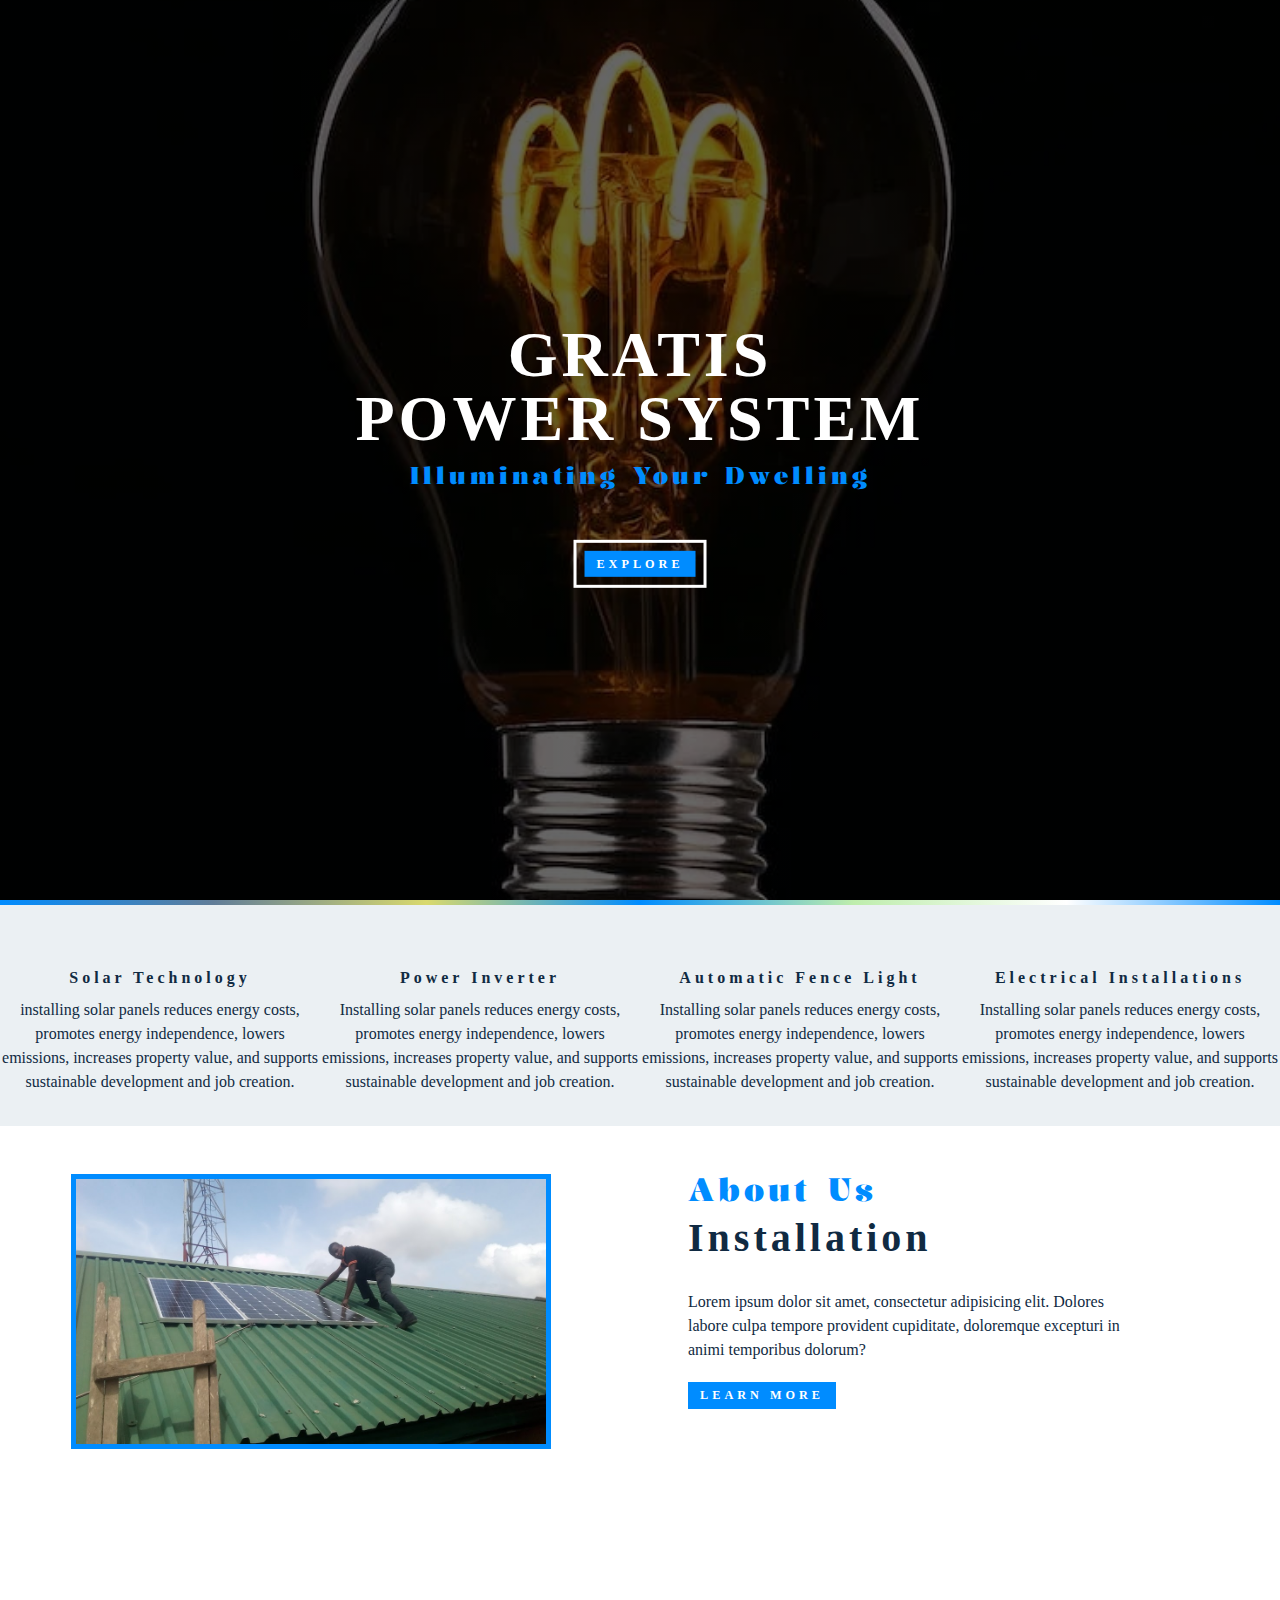
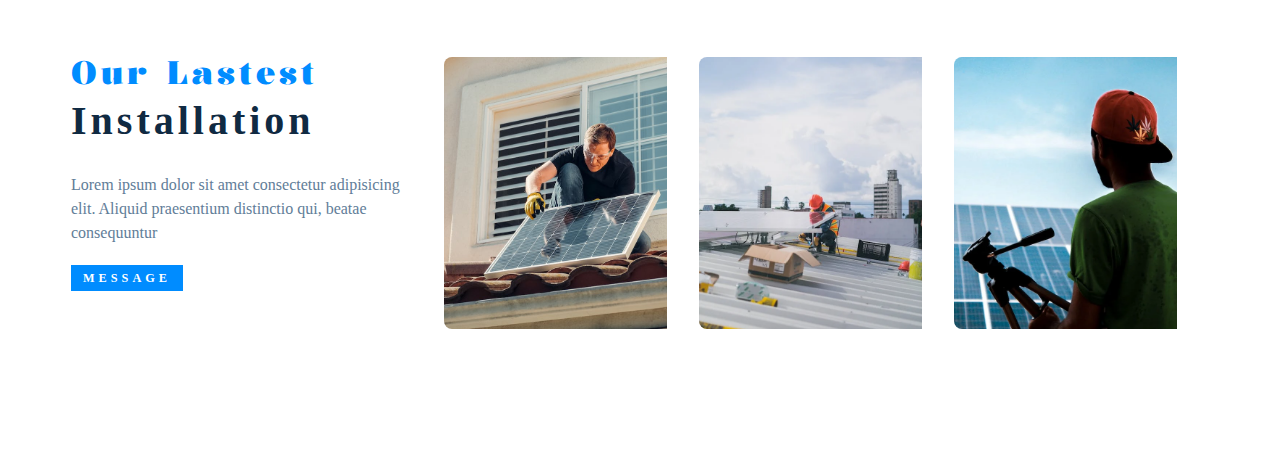
<file: index.html>
<!DOCTYPE html>
<html lang="en">
  <head>
    <meta charset="UTF-8" />
    <meta name="viewport" content="width=device-width, initial-scale=1.0" />
    <link rel="stylesheet" href="index.css" />
    <title>Gratis Power System || Home</title>
    <!--  Font AWwesome-->
    <link
      rel="stylesheet"
      href="https://cdnjs.cloudflare.com/ajax/libs/font-awesome/6.5.1/css/all.min.css"
      integrity="sha512-DTOQO9RWCH3ppGqcWaEA1BIZOC6xxalwEsw9c2QQeAIftl+Vegovlnee1c9QX4TctnWMn13TZye+giMm8e2LwA=="
      crossorigin="anonymous"
      referrerpolicy="no-referrer"
    />
    <!-- MY styke -->
    <link rel="shortcut icon" href="./images/logo.png" type="image/x-icon" />
  </head>
  <body>
    <!-- navbar -->
    <!-- Header Styling -->
    <header class="header">
      <div class="banner">
        <h1>Gratis <br />Power System</h1>
        <h3>illuminating your dwelling</h3>
        <a class="btn banner-btn" href="#section1">Explore</a>
      </div>
    </header>
    <!-- content divider -->
    <div class="content-divider"></div>
    <!-- Section -->
    <!-- Single Service -->
    <section class="services" id="section1">
      <!-- <h2 class="service-header">Services</h2> -->
      <article class="service">
        <span class="service-icon"
          ><i class="fa-solid fa-solar-panel"></i
        ></span>
        <h4 class="icon-title">Solar Technology</h4>
        <p class="service-text">
          installing solar panels reduces energy costs, promotes energy
          independence, lowers emissions, increases property value, and supports
          sustainable development and job creation.
        </p>
      </article>
      <!-- End of section -->

      <!-- Single Service -->
      <article class="service">
        <span class="service-icon">
          <!-- icon -->
          <i class="fa-solid fa-lightbulb"></i>
        </span>
        <h4 class="icon-title">Power Inverter</h4>
        <p class="service-text">
          Installing solar panels reduces energy costs, promotes energy
          independence, lowers emissions, increases property value, and supports
          sustainable development and job creation.
        </p>
      </article>
      <!-- End of section -->

      <!-- Single Service -->
      <article class="service">
        <span class="service-icon">
          <!-- Lightning bolt icon -->
          <i class="fas fa-bolt"></i>
        </span>
        <!-- icon title -->
        <h4 class="icon-title">Automatic Fence light</h4>
        <!-- service title -->
        <p class="service-text">
          Installing solar panels reduces energy costs, promotes energy
          independence, lowers emissions, increases property value, and supports
          sustainable development and job creation.
        </p>
      </article>
      <!-- End of section -->

      <!-- Single Service -->
      <article class="service">
        <span class="service-icon"
          ><i class="fa-solid fa-screwdriver-wrench"></i
        ></span>
        <h4 class="icon-title">Electrical Installations</h4>
        <p class="service-text">
          Installing solar panels reduces energy costs, promotes energy
          independence, lowers emissions, increases property value, and supports
          sustainable development and job creation.
        </p>
      </article>
    </section>
    <!-- End of section -->

    <!-- About Section -->
    <section>
      <div class="section-center clearfix">
        <!-- about image -->
        <article class="about-img">
          <div class="image-container">
            <img src="./images/solar.jpg" alt="" class="about-picture" />
          </div>
        </article>
        <!-- About text -->
        <article class="about-text">
          <div class="section-title">
            <h3>About us</h3>
            <h2>Installation</h2>
          </div>
          <div class="section-text">
            <p>
              Lorem ipsum dolor sit amet, consectetur adipisicing elit. Dolores
              labore culpa tempore provident cupiditate, doloremque excepturi in
              animi temporibus dolorum?
            </p>
          </div>
          <a href="#" class="btn">Learn More</a>
        </article>
      </div>
    </section>
    <!-- End of About aection -->
    <!-- PRODUCTS -->
    <section class="products">
      <div class="section-center clearfix">
        <!-- product info -->
        <article class="product-info">
          <div class="section-title">
            <h3>Our Lastest</h3>
            <h2>Installation</h2>
          </div>
          <p class="product-text">
            Lorem ipsum dolor sit amet consectetur adipisicing elit. Aliquid
            praesentium distinctio qui, beatae consequuntur
          </p>
          <a href="#" class="btn product-btn">Message</a>
        </article>
        <!-- profuct inventory -->
        <article class="product-inventory">
          <!-- single images -->
          <img src="./images/mpp2.jpeg" alt="" />
          <img src="./images/mpp3.png" alt="" />
          <img src="./images/mppt1.png" alt="" />
        </article>
      </div>
    </section>
  </body>
</html>
</file>
<file: index.css>
/*
================
Fonts
================
*/

@import url("https://fonts.googleapis.com/css2?family=Kalnia:wght@100..700&display=swap");

/* 
=================
Css Variables 
=================
*/
:root {
  --clr-primary: #008cff;
  --clr-primary-light: #beedac;
  --clr-gray-1: #102a42;
  --clr-gray-5: #617d98;
  --clr-gray-10: #f1f5f8;
  --clr-white: #fff;
  --ff-primary: "Catamaran" . sans-serif;
  --ff-secoundary: "Kalnia", cursive;
  --transition: all 0.3s linear;
  --spacing: 0.25rem;
  --radius: 0.5rem;
}

/*
==============
GLobal Styling
==============
*/

* {
  margin: 0;
  padding: 0;
  box-sizing: border-box;
}
a {
  text-decoration: none;
}
img {
  width: 100%;
  display: block;
}
body {
  font-family: var(--ff-primary);
  background: var(--clr-white);
  color: var(--clr-gray-1);
  line-height: 1.5;
  font-size: 0.875rem;
}
h1,
h2,
h3,
h4 {
  letter-spacing: var(--spacing);
  text-transform: capitalize;
  line-height: 1.25;
  margin-bottom: 0.75rem;
}

h1 {
  font-size: 3rem;
}
h2 {
  font-size: 2rem;
}
h3 {
  font-size: 1.5rem;
}
h4 {
  font-size: 0.875rem;
}
p {
  margin-bottom: 1.25rem;
}

@media screen and (min-width: 800px) {
  h1 {
    font-size: 4rem;
  }
  h2 {
    font-size: 2.5rem;
  }
  h3 {
    font-size: 2rem;
  }
  h4 {
    font-size: 1rem;
  }
  body {
    font-size: 1rem;
  }
  h1,
  h2,
  h3,
  h4 {
    line-height: 1;
  }
}

/*
=================
More Global Style
=================
*/

.btn {
  text-transform: uppercase;
  color: var(--clr-white);
  padding: 0.25rem 0.754rem;
  background: var(--clr-primary);
  letter-spacing: var(--spacing);
  display: inline-block;
  font-weight: 700;
  transition: var(--transition);
  font-size: 0.765rem;
  cursor: pointer;
  border: none;
  box-shadow: 0 1px 3px rgba(0, 0, 0, 0, 2);
}
.btn:hover {
  background: var(--clr-white);
  border: 1px solid black;
  color: var(--clr-primary);
  outline: 2px solid var(--clr-primary);
  outline-offset: -5.5px;
}

.clearfix::after,
.clearfix::before {
  content: "";
  clear: both;
  display: table;
}

.section-title h3 {
  font-family: var(--ff-secoundary);
  color: var(--clr-primary);
}
.section-title {
  margin-bottom: 2rem;
}
.section-center {
  padding: 4rem 0;
  width: 85vw;
  margin: 0 auto;
  max-width: 1170px;
  /* background: red; */
}
@media screen and (min-width: 992px) {
  .section-center {
    width: 95vw;
    padding: 4rem 1rem;
  }
}
/*
==============
Header Styling
==============
*/
* {
  padding: 0;
  margin: 0;
  box-sizing: border-box;
}

.header {
  background: linear-gradient(rgba(0, 0, 0, 0.6), rgba(0, 0, 0, 0.6)),
    url(./images/image1.png) center/cover no-repeat fixed;
  min-height: 100vh;
  position: relative;
  /* overflow-x: hidden; */
}
.banner {
  text-align: center;
  position: absolute;
  top: 50%;
  left: 50%;
  transform: translate(-50%, -50%);
}
.banner h1 {
  color: var(--clr-white);
  font-weight: 700;
  text-transform: uppercase;
}
.banner h3 {
  text-transform: capitalize;
  font-size: 1.5rem;
  color: var(--clr-primary);
  margin-bottom: 4rem;
  font-family: var(--ff-secoundary);
}

.banner .banner-btn {
  outline: 0.19rem solid var(--clr-white);
  outline-offset: 0.5rem;
}
.content-divider {
  height: 0.3rem;
  background: linear-gradient(
    to left,
    var(--clr-primary),
    var(--clr-white),
    var(--clr-primary-light),
    var(--clr-primary),
    rgb(217, 217, 109),
    var(--clr-gray-5),
    var(--clr-primary)
  );
}
/* 
====================
SERVICES
====================
 */
/* .service-header {
  margin-top: 1.5rem;
  text-align: center;
} */
.service {
  text-align: center;
  padding: 2rem 0;
  transition: var(--transition);
  background: rgb(235, 240, 243);
}
.service-icon {
  font-size: 2rem;
  color: var(--clr-primary);
  display: inline-block;
  margin-bottom: 0.5rem;
  transition: var(--transition);
}
.icon-title {
  margin-top: 0.6rem;
}
.service-text {
  font-family: var(--ff-primary);
  font-weight: 500;
  max-width: 400px;
  margin: 0 auto;
}
.service:hover {
  background: var(--clr-primary);
  color: var(--clr-white);
  /* box-shadow: 0 4px black; */

  /* font-weight: 900px; */
}
.service:hover .service-icon {
  color: var(--clr-white);
  transform: translateY(6px);
  box-shadow: 0 2px var(--clr-white);
  /* transform: scale(6px); */
}

@media screen and (min-width: 580px) {
  .service {
    float: left;
    width: 50%;
  }
}
@media screen and (min-width: 1000px) {
  .service {
    width: 25%;
  }
}

/* 
============
ABOUT
============
 */
.about-img,
.about-text {
  padding: 3rem 0;
}

.image-container {
  background: var(--clr-primary);
  border: 5px solid var(--clr-primary);
  max-width: 30rem;
  overflow: hidden;
}
.about-text {
  max-width: 30rem;
}
.about-picture {
  transition: var(--transition);
}
.image-container:hover .about-picture {
  opacity: 0.5;
  transform: scale(1.5);
}

@media screen and (min-width: 920px) {
  .about-img,
  .about-text {
    float: left;
    width: 50%;
  }
  .about-text {
    padding-left: 3rem;
  }
}

/* 
============
PRODUCTS
============
 */
.products article {
  margin: 2rem 0;
}
.product-text {
  color: var(--clr-gray-5);
  max-width: 26rem;
}
.product-inventory {
  border-radius: var(--radius);
  overflow: hidden;
}
.product-inventory img {
  border-radius: var(--radius);
  margin-bottom: 2rem;
  height: 17rem;
  object-fit: cover;
}

@media screen and (min-width: 768px) {
  .product-inventory img {
    float: left;
    width: 50%;
    padding-right: 2rem;
  }
}
@media screen and (min-width: 920px) {
  .product-inventory img {
    width: calc(100% / 3);
  }
}

@media screen and (min-width: 1024px) {
  .product-info {
    float: left;
    width: 30%;
  }
  .product-inventory {
    float: left;
    width: 70%;
    padding-left: 2rem;
  }
  .product {
    margin-bottom: 0;
    padding: 0 1rem;
  }
}
</file>
